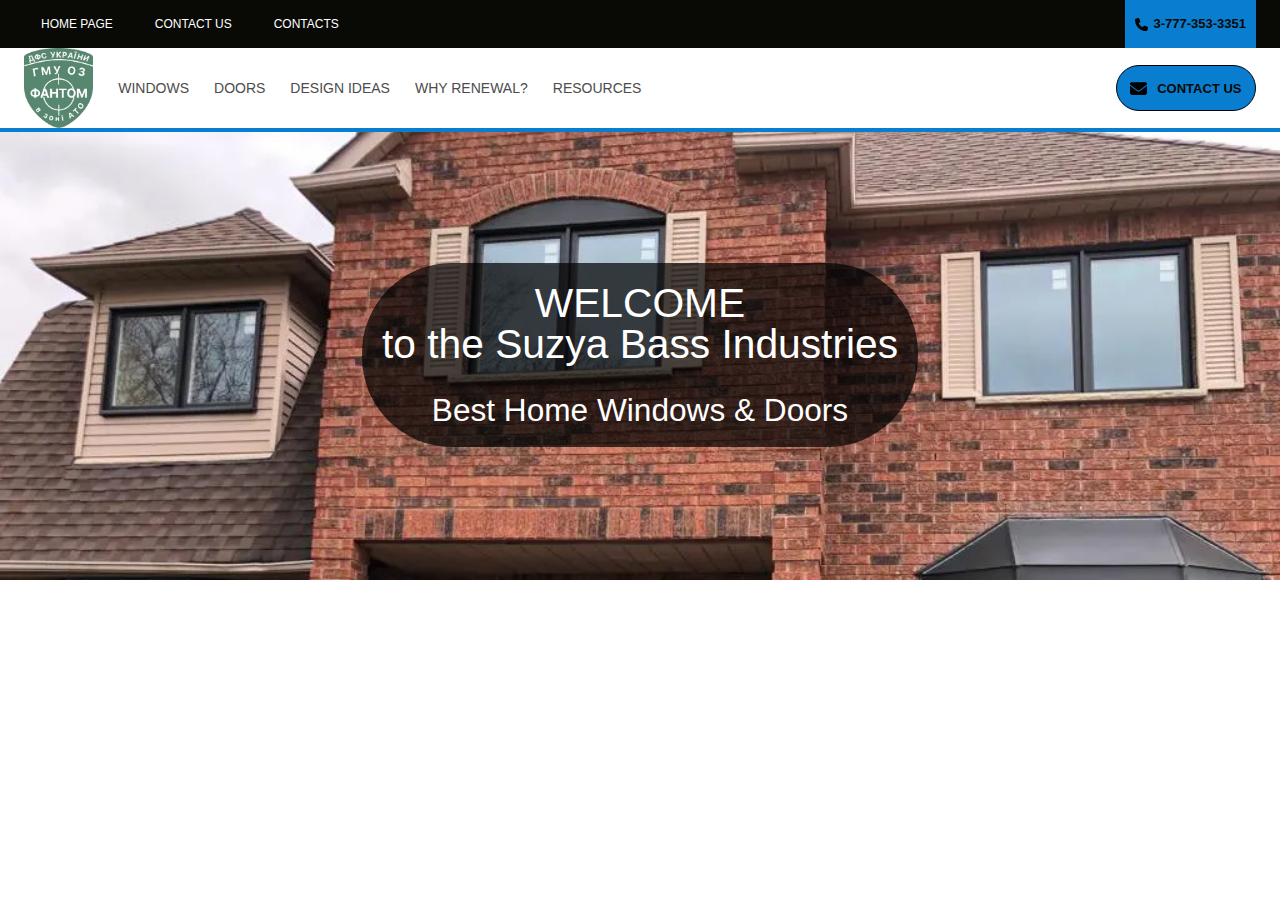
<file: index.html>
<!DOCTYPE html>
<html lang="en">

<head>
	<title>Main page</title>
	<meta charset="UTF-8">
	<meta name="format-detection" content="telephone=no">
	<!-- <style>body{opacity: 0;}</style> -->
	<link rel="stylesheet" href="css/style.min.css?_v=20230729130230">
	<link rel="shortcut icon" type="image/x-icon" href="/favicon.ico">
	<!-- <meta name="robots" content="noindex, nofollow"> -->
	<meta name="viewport" content="width=device-width, initial-scale=1.0">

</head>

<body>
	<div class="wrapper">
		<header data-scroll="120" data-scroll-show ata-scroll-show="1000" class="header _header-scroll _header-show">
			<div class="header__top">
				<div class="header__top-container __container">
					<div class="header__top-menu menu">
						<button type="button" class="menu__icon icon-menu"><span></span></button>
						<nav class="menu__body">
							<!-- перемещаем блок menu__list в .menu__bottom c 768px на позицию №1 ---------data-da=".menu-bottom,768,1" -->
							<ul data-da=".menu-bottom__top-list,768,1" class="menu__list">
								<li class="menu__item">
									<a href="index.html" class="menu__link">Home page</a>
								</li>
								<li class="menu__item">
									<a href="form.html" class="menu__link">Contact us</a>
								</li>
								<li class="menu__item">
									<a href="contacts.html" class="menu__link">Contacts</a>
								</li>
							</ul>
							<div class="menu__actions">
								<a class="menu__actions-link" href="tel:+38095903474">
									<svg class="menu__actions-logo-link" xmlns="http://www.w3.org/2000/svg" height="1em" viewBox="0 0 512 512">
										<path d="M164.9 24.6c-7.7-18.6-28-28.5-47.4-23.2l-88 24C12.1 30.2 0 46 0 64C0 311.4 200.6 512 448 512c18 0 33.8-12.1 38.6-29.5l24-88c5.3-19.4-4.6-39.7-23.2-47.4l-96-40c-16.3-6.8-35.2-2.1-46.3 11.6L304.7 368C234.3 334.7 177.3 277.7 144 207.3L193.3 167c13.7-11.2 18.4-30 11.6-46.3l-40-96z" />
									</svg>
									<span class="menu__actions-text-link">3-777-353-3351</span>
								</a>
							</div>
						</nav>
					</div>
				</div>
			</div>
			<div class="header__bottom">
				<div class="header__bottom-container __container">
					<div class="header__bottom-menu menu-bottom">
						<!-- обгортка .menu-bottom__top-list для того щоб перемістити menu__list сюди і не було плутанити з порядком блоків -->
						<div class="menu-bottom__top-list"></div>
						<ul class="menu-bottom__list">
							<li class="menu-bottom__item">
								<a href="index.html" class="menu-bottom__logo"><picture><source srcset="img/icon2.webp" type="image/webp"><img src="img/icon2.png" alt="logo"></picture></a>
							</li>
							<li class="menu-bottom__item">
								<a href="windows.html" class="menu-bottom__link">WINDOWS</a>
								<span class="menu-bottom__arrow"><svg xmlns="http://www.w3.org/2000/svg" height="1em" viewBox="0 0 448 512">
										<path d="M201.4 342.6c12.5 12.5 32.8 12.5 45.3 0l160-160c12.5-12.5 12.5-32.8 0-45.3s-32.8-12.5-45.3 0L224 274.7 86.6 137.4c-12.5-12.5-32.8-12.5-45.3 0s-12.5 32.8 0 45.3l160 160z" />
									</svg></span>
								<ul class="menu-bottom__sublist">
									<li class="menu-bottom__sublist-item"><a href="windows.html#window-types1" class="menu-bottom__sublist-link">Casement
											windows</a></li>
									<li class="menu-bottom__sublist-item"><a href="windows.html#window-types2" class="menu-bottom__sublist-link">Awning windows</a></li>
									<li class="menu-bottom__sublist-item"><a href="windows.html#window-types3" class="menu-bottom__sublist-link">Double-Hung Windows</a></li>
									<li class="menu-bottom__sublist-item"><a href="windows.html#window-types4" class="menu-bottom__sublist-link">Sliding Windows</a></li>
									<li class="menu-bottom__sublist-item"><a href="windows.html#window-types5" class="menu-bottom__sublist-link">Bay/Bow windows</a></li>
									<li class="menu-bottom__sublist-item"><a href="windows.html#window-types6" class="menu-bottom__sublist-link">Picture/ Fixed Window</a></li>
									<li class="menu-bottom__sublist-item"><a href="windows.html#window-types7" class="menu-bottom__sublist-link">Special Shape Windows</a></li>
								</ul>
							</li>
							<li class="menu-bottom__item">
								<a href="#" class="menu-bottom__link">Doors</a>
								<span class="menu-bottom__arrow"><svg xmlns="http://www.w3.org/2000/svg" height="1em" viewBox="0 0 448 512">
										<path d="M201.4 342.6c12.5 12.5 32.8 12.5 45.3 0l160-160c12.5-12.5 12.5-32.8 0-45.3s-32.8-12.5-45.3 0L224 274.7 86.6 137.4c-12.5-12.5-32.8-12.5-45.3 0s-12.5 32.8 0 45.3l160 160z" />
									</svg></span>
								<ul class="menu-bottom__sublist">
									<li class="menu-bottom__sublist-item"><a href="#" class="menu-bottom__sublist-link">Doors</a>
									<li class="menu-bottom__sublist-item"><a href="#" class="menu-bottom__sublist-link">Doors</a>
									<li class="menu-bottom__sublist-item"><a href="#" class="menu-bottom__sublist-link">Doors</a>
									<li class="menu-bottom__sublist-item"><a href="#" class="menu-bottom__sublist-link">Doors</a>
								</ul>
							</li>
							<li class="menu-bottom__item">
								<a href="#" class="menu-bottom__link">DESIGN IDEAS</a>
								<span class="menu-bottom__arrow"><svg xmlns="http://www.w3.org/2000/svg" height="1em" viewBox="0 0 448 512">
										<path d="M201.4 342.6c12.5 12.5 32.8 12.5 45.3 0l160-160c12.5-12.5 12.5-32.8 0-45.3s-32.8-12.5-45.3 0L224 274.7 86.6 137.4c-12.5-12.5-32.8-12.5-45.3 0s-12.5 32.8 0 45.3l160 160z" />
									</svg></span>
								<ul class="menu-bottom__sublist">
									<li class="menu-bottom__sublist-item"><a href="#" class="menu-bottom__sublist-link">DESIGN
											IDEAS</a>
									<li class="menu-bottom__sublist-item"><a href="#" class="menu-bottom__sublist-link">DESIGN
											IDEAS</a>
									<li class="menu-bottom__sublist-item"><a href="#" class="menu-bottom__sublist-link">DESIGN
											IDEAS</a>
									<li class="menu-bottom__sublist-item"><a href="#" class="menu-bottom__sublist-link">DESIGN
											IDEAS</a>
								</ul>
							</li>
							<li class="menu-bottom__item">
								<a href="#" class="menu-bottom__link">WHY RENEWAL?</a>
								<span class="menu-bottom__arrow"><svg xmlns="http://www.w3.org/2000/svg" height="1em" viewBox="0 0 448 512">
										<path d="M201.4 342.6c12.5 12.5 32.8 12.5 45.3 0l160-160c12.5-12.5 12.5-32.8 0-45.3s-32.8-12.5-45.3 0L224 274.7 86.6 137.4c-12.5-12.5-32.8-12.5-45.3 0s-12.5 32.8 0 45.3l160 160z" />
									</svg></span>
								<ul class="menu-bottom__sublist">
									<li class="menu-bottom__sublist-item"><a href="#" class="menu-bottom__sublist-link">WHY
											RENEWAL?</a>
									<li class="menu-bottom__sublist-item"><a href="#" class="menu-bottom__sublist-link">WHY
											RENEWAL?</a>
									<li class="menu-bottom__sublist-item"><a href="#" class="menu-bottom__sublist-link">WHY
											RENEWAL?</a>
									<li class="menu-bottom__sublist-item"><a href="#" class="menu-bottom__sublist-link">WHY
											RENEWAL?</a>
								</ul>
							</li>
							<li class="menu-bottom__item">
								<a href="#" class="menu-bottom__link">RESOURCES</a>
								<span class="menu-bottom__arrow"><svg xmlns="http://www.w3.org/2000/svg" height="1em" viewBox="0 0 448 512">
										<path d="M201.4 342.6c12.5 12.5 32.8 12.5 45.3 0l160-160c12.5-12.5 12.5-32.8 0-45.3s-32.8-12.5-45.3 0L224 274.7 86.6 137.4c-12.5-12.5-32.8-12.5-45.3 0s-12.5 32.8 0 45.3l160 160z" />
									</svg></span>
								<ul class="menu-bottom__sublist">
									<li class="menu-bottom__sublist-item"><a href="#" class="menu-bottom__sublist-link">RESOURCES</a>
									<li class="menu-bottom__sublist-item"><a href="#" class="menu-bottom__sublist-link">RESOURCES</a>
									<li class="menu-bottom__sublist-item"><a href="#" class="menu-bottom__sublist-link">RESOURCES</a>
									<li class="menu-bottom__sublist-item"><a href="#" class="menu-bottom__sublist-link">RESOURCES</a>
								</ul>
							</li>
						</ul>
						<a href="form.html" class="menu-bottom__actions">
							<svg class="menu-bottom__actions-svg" xmlns="http://www.w3.org/2000/svg" height="17" viewBox="0 0 512 512">
								<path d="M48 64C21.5 64 0 85.5 0 112c0 15.1 7.1 29.3 19.2 38.4L236.8 313.6c11.4 8.5 27 8.5 38.4 0L492.8 150.4c12.1-9.1 19.2-23.3 19.2-38.4c0-26.5-21.5-48-48-48H48zM0 176V384c0 35.3 28.7 64 64 64H448c35.3 0 64-28.7 64-64V176L294.4 339.2c-22.8 17.1-54 17.1-76.8 0L0 176z" />
							</svg>
							<span class="menu-bottom__actions-text">Contact us</span>
						</a>
					</div>
				</div>
			</div>
		</header>
		<main class="page">
			<section class="page__main main">
				<section class="main__welcome welcome">
					<div class="welcome__container">
						<div class="welcome__content">
							<h1 class="welcome__title title">WELCOME <br> to the Suzya Bass Industries
							</h1>
							<h2 class="welcome__subtitle subtitle">Best Home Windows & Doors
							</h2>
						</div>
					</div>
				</section>
				<!-- <section class="main__windows windows">
					<div class="windows__container">
						<div class="windows__content">
							<h2 class="windows__title">Windows</h2>
							<ul class="windows__items">
								<li class="windows__item window-type window-type1">
									<h3 class="window-type__title">Casement windows</h3>
									<div class="window-type__body">

										<div class="window-type__image">
											<picture><source srcset="img/window-type/casement-w.webp" type="image/webp"><img src="img/window-type/casement-w.png" alt="window-type"></picture>
										</div>
										<div class="window-type__text">
											Casement windows are most energy-efficient and ventilating window style.Casement
											window is ideal choice for maximazing rooms view and ventilation.
										</div>
									</div>
								</li>
								<li class="windows__item window-type window-type2">
									<h3 class="window-type__title">Awning widnows</h3>
									<div class="window-type__body">
										<div class="window-type__image">
											<picture><source srcset="img/window-type/awning-w.webp" type="image/webp"><img src="img/window-type/awning-w.png" alt="window-type"></picture>
										</div>
										<div class="window-type__text">
											They are an excellent choice for above sinks, counters, or doors where opening
											requires reach. Awning windows are easy to clean and provide excellent views.
										</div>
									</div>
								</li>
								<li class="windows__item window-type window-type3">
									<h3 class="window-type__title">Double-Hung Windows</h3>
									<div class="window-type__body">
										<div class="window-type__image">
											<picture><source srcset="img/window-type/hung-w.webp" type="image/webp"><img src="img/window-type/hung-w.png" alt="window-type"></picture>
										</div>
										<div class="window-type__text">
											Double hung windows are by far the most popular. That’s because they are the most
											versatile. They feature two separate sashes (the sections that slide up and down),
											which allows them to be easily opened to let fresh air in and most can be opened
											either by sliding the bottom sash up or the top sash down creating even more
											options.They are also well-suited for rooms facing walkways, porches, or patios, as
											they do not protrude into the space.
										</div>
									</div>
								</li>
								<li class="windows__item window-type window-type4">
									<h3 class="window-type__title">Sliding Windows</h3>
									<div class="window-type__body">
										<div class="window-type__image">
											<picture><source srcset="img/window-type/slider-w.webp" type="image/webp"><img src="img/window-type/slider-w.png" alt="window-type"></picture>
										</div>
										<div class="window-type__text">
											Sashes slide open from left to right or vice versa – side to side. Mechanically
											speaking, they are double hung windows laid on their sides. They are best for
											windows that are wider than they are tall and areas that require a little bit wider
											or more unobstructed view.
										</div>
									</div>
								</li>
								<li class="windows__item window-type window-type5">
									<h3 class="window-type__title">Bay/Bow windows</h3>
									<div class="window-type__body">
										<div class="window-type__image">
											<picture><source srcset="img/window-type/bow-bay-w.webp" type="image/webp"><img src="img/window-type/bow-bay-w.png" alt="window-type"></picture>
										</div>
										<div class="window-type__text">
											Bay windows are larger windows composed of several sections that extend away from
											the exterior wall of the home. They are available in many configurations including
											three- and four-window styles. The large centre window allows for an uninterrupted
											view while the side windows can be casement or double hung to allow for ventilation.
											Adding a bay window automatically adds drama and elegance to any room because they
											let in lots of light creating a bright, open, airy feeling. Visually speaking, a bay
											window makes the room feel larger, and physically speaking it can actually make the
											footprint of the room larger because it can extend down to the floor pulling it out
											past the line of the exterior wall as well.
											Bow windows could be described as bay windows but with one difference,
											Bow windows are set of five or more windows when the bay window is only could be up
											to 4 windows.
										</div>
									</div>
								</li>
								<li class="windows__item window-type window-type6">
									<h3 class="window-type__title">Picture/ Fixed Window</h3>
									<div class="window-type__body">
										<div class="window-type__image">
											<picture><source srcset="img/window-type/fixed-shaped-w.webp" type="image/webp"><img src="img/window-type/fixed-shaped-w.png" alt="window-type"></picture>
										</div>
										<div class="window-type__text">
											A picture/fixed window features a large single fixed pane of uninterrupted glass.
											The main purpose of a picture window is to allow a great view of the outside world.
											These windows are usually large and do not open. They are usually installed in
											dining rooms and living rooms where homeowners spend leisure time. They allow lots
											of natural light, but make sure that your picture window incorporates energy saving
											features to keep your energy bills under control.
										</div>
									</div>
								</li>
								<li class="windows__item window-type window-type7">
									<h3 class="window-type__title">Special Shape Windows</h3>
									<div class="window-type__body">
										<div class="window-type__image">
											<picture><source srcset="img/window-type/1.webp" type="image/webp"><img src="img/window-type/1.png" alt="window-type"></picture>
										</div>
										<div class="window-type__text">
											Arches, circles, hexagonal, octagonal, trapezoid and other specialty shaped windows
											can be used alone or combined with traditional shapes to add architectural interest
											and unique character to your home. They are usually more expensive than traditional
											shapes.
										</div>
									</div>
								</li>
							</ul>
						</div>
					</div>
				</section> -->
				<!-- <section class="main__test-block2 test-block2">
					<div class="test-block2__container"></div>

				</section> -->
			</section>
		</main>
		<footer class="footer">
			<div class="footer__container">
			</div>
		</footer>
	</div>
	<div id="popup" aria-hidden="true" class="popup">
		<div class="popup__wrapper">
			<div class="popup__content">
				<button data-close type="button" class="popup__close">Закрыть</button>
				<div class="popup__text">
					Text
				</div>
			</div>
		</div>
	</div>
	<script src="js/app.min.js?_v=20230729130230"></script>
</body>

</html>
</file>
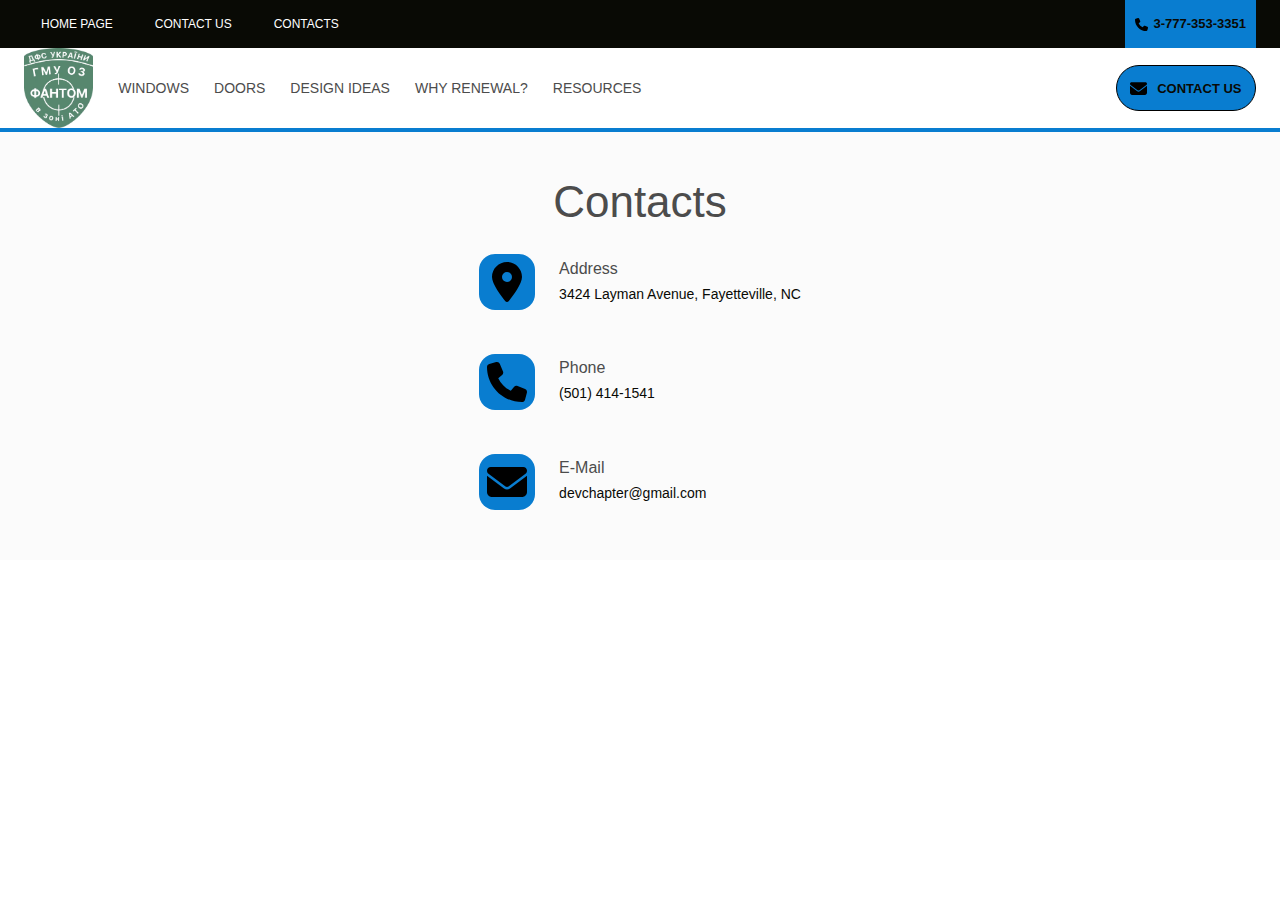
<file: contacts.html>
<!DOCTYPE html>
<html lang="en">

<head>
	<title>Contacts</title>
	<meta charset="UTF-8">
	<meta name="format-detection" content="telephone=no">
	<!-- <style>body{opacity: 0;}</style> -->
	<link rel="stylesheet" href="css/style.min.css?_v=20230729130230">
	<link rel="shortcut icon" type="image/x-icon" href="/favicon.ico">
	<!-- <meta name="robots" content="noindex, nofollow"> -->
	<meta name="viewport" content="width=device-width, initial-scale=1.0">

</head>

<body>
	<div class="wrapper">
		<header data-scroll="120" data-scroll-show ata-scroll-show="1000" class="header _header-scroll _header-show">
			<div class="header__top">
				<div class="header__top-container __container">
					<div class="header__top-menu menu">
						<button type="button" class="menu__icon icon-menu"><span></span></button>
						<nav class="menu__body">
							<!-- перемещаем блок menu__list в .menu__bottom c 768px на позицию №1 ---------data-da=".menu-bottom,768,1" -->
							<ul data-da=".menu-bottom__top-list,768,1" class="menu__list">
								<li class="menu__item">
									<a href="index.html" class="menu__link">Home page</a>
								</li>
								<li class="menu__item">
									<a href="form.html" class="menu__link">Contact us</a>
								</li>
								<li class="menu__item">
									<a href="contacts.html" class="menu__link">Contacts</a>
								</li>
							</ul>
							<div class="menu__actions">
								<a class="menu__actions-link" href="tel:+38095903474">
									<svg class="menu__actions-logo-link" xmlns="http://www.w3.org/2000/svg" height="1em" viewBox="0 0 512 512">
										<path d="M164.9 24.6c-7.7-18.6-28-28.5-47.4-23.2l-88 24C12.1 30.2 0 46 0 64C0 311.4 200.6 512 448 512c18 0 33.8-12.1 38.6-29.5l24-88c5.3-19.4-4.6-39.7-23.2-47.4l-96-40c-16.3-6.8-35.2-2.1-46.3 11.6L304.7 368C234.3 334.7 177.3 277.7 144 207.3L193.3 167c13.7-11.2 18.4-30 11.6-46.3l-40-96z" />
									</svg>
									<span class="menu__actions-text-link">3-777-353-3351</span>
								</a>
							</div>
						</nav>
					</div>
				</div>
			</div>
			<div class="header__bottom">
				<div class="header__bottom-container __container">
					<div class="header__bottom-menu menu-bottom">
						<!-- обгортка .menu-bottom__top-list для того щоб перемістити menu__list сюди і не було плутанити з порядком блоків -->
						<div class="menu-bottom__top-list"></div>
						<ul class="menu-bottom__list">
							<li class="menu-bottom__item">
								<a href="index.html" class="menu-bottom__logo"><picture><source srcset="img/icon2.webp" type="image/webp"><img src="img/icon2.png" alt="logo"></picture></a>
							</li>
							<li class="menu-bottom__item">
								<a href="windows.html" class="menu-bottom__link">WINDOWS</a>
								<span class="menu-bottom__arrow"><svg xmlns="http://www.w3.org/2000/svg" height="1em" viewBox="0 0 448 512">
										<path d="M201.4 342.6c12.5 12.5 32.8 12.5 45.3 0l160-160c12.5-12.5 12.5-32.8 0-45.3s-32.8-12.5-45.3 0L224 274.7 86.6 137.4c-12.5-12.5-32.8-12.5-45.3 0s-12.5 32.8 0 45.3l160 160z" />
									</svg></span>
								<ul class="menu-bottom__sublist">
									<li class="menu-bottom__sublist-item"><a href="windows.html#window-types1" class="menu-bottom__sublist-link">Casement
											windows</a></li>
									<li class="menu-bottom__sublist-item"><a href="windows.html#window-types2" class="menu-bottom__sublist-link">Awning windows</a></li>
									<li class="menu-bottom__sublist-item"><a href="windows.html#window-types3" class="menu-bottom__sublist-link">Double-Hung Windows</a></li>
									<li class="menu-bottom__sublist-item"><a href="windows.html#window-types4" class="menu-bottom__sublist-link">Sliding Windows</a></li>
									<li class="menu-bottom__sublist-item"><a href="windows.html#window-types5" class="menu-bottom__sublist-link">Bay/Bow windows</a></li>
									<li class="menu-bottom__sublist-item"><a href="windows.html#window-types6" class="menu-bottom__sublist-link">Picture/ Fixed Window</a></li>
									<li class="menu-bottom__sublist-item"><a href="windows.html#window-types7" class="menu-bottom__sublist-link">Special Shape Windows</a></li>
								</ul>
							</li>
							<li class="menu-bottom__item">
								<a href="#" class="menu-bottom__link">Doors</a>
								<span class="menu-bottom__arrow"><svg xmlns="http://www.w3.org/2000/svg" height="1em" viewBox="0 0 448 512">
										<path d="M201.4 342.6c12.5 12.5 32.8 12.5 45.3 0l160-160c12.5-12.5 12.5-32.8 0-45.3s-32.8-12.5-45.3 0L224 274.7 86.6 137.4c-12.5-12.5-32.8-12.5-45.3 0s-12.5 32.8 0 45.3l160 160z" />
									</svg></span>
								<ul class="menu-bottom__sublist">
									<li class="menu-bottom__sublist-item"><a href="#" class="menu-bottom__sublist-link">Doors</a>
									<li class="menu-bottom__sublist-item"><a href="#" class="menu-bottom__sublist-link">Doors</a>
									<li class="menu-bottom__sublist-item"><a href="#" class="menu-bottom__sublist-link">Doors</a>
									<li class="menu-bottom__sublist-item"><a href="#" class="menu-bottom__sublist-link">Doors</a>
								</ul>
							</li>
							<li class="menu-bottom__item">
								<a href="#" class="menu-bottom__link">DESIGN IDEAS</a>
								<span class="menu-bottom__arrow"><svg xmlns="http://www.w3.org/2000/svg" height="1em" viewBox="0 0 448 512">
										<path d="M201.4 342.6c12.5 12.5 32.8 12.5 45.3 0l160-160c12.5-12.5 12.5-32.8 0-45.3s-32.8-12.5-45.3 0L224 274.7 86.6 137.4c-12.5-12.5-32.8-12.5-45.3 0s-12.5 32.8 0 45.3l160 160z" />
									</svg></span>
								<ul class="menu-bottom__sublist">
									<li class="menu-bottom__sublist-item"><a href="#" class="menu-bottom__sublist-link">DESIGN
											IDEAS</a>
									<li class="menu-bottom__sublist-item"><a href="#" class="menu-bottom__sublist-link">DESIGN
											IDEAS</a>
									<li class="menu-bottom__sublist-item"><a href="#" class="menu-bottom__sublist-link">DESIGN
											IDEAS</a>
									<li class="menu-bottom__sublist-item"><a href="#" class="menu-bottom__sublist-link">DESIGN
											IDEAS</a>
								</ul>
							</li>
							<li class="menu-bottom__item">
								<a href="#" class="menu-bottom__link">WHY RENEWAL?</a>
								<span class="menu-bottom__arrow"><svg xmlns="http://www.w3.org/2000/svg" height="1em" viewBox="0 0 448 512">
										<path d="M201.4 342.6c12.5 12.5 32.8 12.5 45.3 0l160-160c12.5-12.5 12.5-32.8 0-45.3s-32.8-12.5-45.3 0L224 274.7 86.6 137.4c-12.5-12.5-32.8-12.5-45.3 0s-12.5 32.8 0 45.3l160 160z" />
									</svg></span>
								<ul class="menu-bottom__sublist">
									<li class="menu-bottom__sublist-item"><a href="#" class="menu-bottom__sublist-link">WHY
											RENEWAL?</a>
									<li class="menu-bottom__sublist-item"><a href="#" class="menu-bottom__sublist-link">WHY
											RENEWAL?</a>
									<li class="menu-bottom__sublist-item"><a href="#" class="menu-bottom__sublist-link">WHY
											RENEWAL?</a>
									<li class="menu-bottom__sublist-item"><a href="#" class="menu-bottom__sublist-link">WHY
											RENEWAL?</a>
								</ul>
							</li>
							<li class="menu-bottom__item">
								<a href="#" class="menu-bottom__link">RESOURCES</a>
								<span class="menu-bottom__arrow"><svg xmlns="http://www.w3.org/2000/svg" height="1em" viewBox="0 0 448 512">
										<path d="M201.4 342.6c12.5 12.5 32.8 12.5 45.3 0l160-160c12.5-12.5 12.5-32.8 0-45.3s-32.8-12.5-45.3 0L224 274.7 86.6 137.4c-12.5-12.5-32.8-12.5-45.3 0s-12.5 32.8 0 45.3l160 160z" />
									</svg></span>
								<ul class="menu-bottom__sublist">
									<li class="menu-bottom__sublist-item"><a href="#" class="menu-bottom__sublist-link">RESOURCES</a>
									<li class="menu-bottom__sublist-item"><a href="#" class="menu-bottom__sublist-link">RESOURCES</a>
									<li class="menu-bottom__sublist-item"><a href="#" class="menu-bottom__sublist-link">RESOURCES</a>
									<li class="menu-bottom__sublist-item"><a href="#" class="menu-bottom__sublist-link">RESOURCES</a>
								</ul>
							</li>
						</ul>
						<a href="form.html" class="menu-bottom__actions">
							<svg class="menu-bottom__actions-svg" xmlns="http://www.w3.org/2000/svg" height="17" viewBox="0 0 512 512">
								<path d="M48 64C21.5 64 0 85.5 0 112c0 15.1 7.1 29.3 19.2 38.4L236.8 313.6c11.4 8.5 27 8.5 38.4 0L492.8 150.4c12.1-9.1 19.2-23.3 19.2-38.4c0-26.5-21.5-48-48-48H48zM0 176V384c0 35.3 28.7 64 64 64H448c35.3 0 64-28.7 64-64V176L294.4 339.2c-22.8 17.1-54 17.1-76.8 0L0 176z" />
							</svg>
							<span class="menu-bottom__actions-text">Contact us</span>
						</a>
					</div>
				</div>
			</div>
		</header>
		<main class="page">
			<section class="page__contacts contacts">
				<div class="contacts__container">
					<div class="contacts__content">
						<div class="contacts__body">
							<h2 class="contacts__title title-h2">Contacts</h2>
							<ul class="contacts__list list-contacts">
								<div class="list-contacts__item">
									<div class="list-contacts__icon"><img src="img/contacts-icons/1.svg" alt="contacts-icon">
									</div>
									<div class="list-contacts__body">
										<div class="list-contacts__title">Address</div>
										<a href="https://www.google.com/maps/search/3424+Layman+Avenue,+Fayetteville,+NC/@35.0749838,-79.0957189,10.98z" class="list-contacts__text">3424 Layman Avenue, Fayetteville, NC</a>
									</div>
								</div>
								<div class="list-contacts__item">
									<div class="list-contacts__icon"><img src="img/contacts-icons/2.svg" alt="contacts-icon">
									</div>
									<div class="list-contacts__body">
										<div class="list-contacts__title">Phone</div>
										<a href="mailto:devchapter@gmail.com" class="list-contacts__text">(501) 414-1541</a>
									</div>
								</div>
								<div class="list-contacts__item">
									<div class="list-contacts__icon"><img src="img/contacts-icons/3.svg" alt="contacts-icon">
									</div>
									<div class="list-contacts__body">
										<div class="list-contacts__title">E-Mail</div>
										<a href="mailto:devchapter@gmail.com" class="list-contacts__text">devchapter@gmail.com</a>
									</div>
								</div>
							</ul>
						</div>
					</div>
				</div>
			</section>
		</main>
		<footer class="footer">
			<div class="footer__container">
			</div>
		</footer>
	</div>
	<div id="popup" aria-hidden="true" class="popup">
		<div class="popup__wrapper">
			<div class="popup__content">
				<button data-close type="button" class="popup__close">Закрыть</button>
				<div class="popup__text">
					Text
				</div>
			</div>
		</div>
	</div>
	<script src="js/app.min.js?_v=20230729130230"></script>
</body>



</html>
</file>
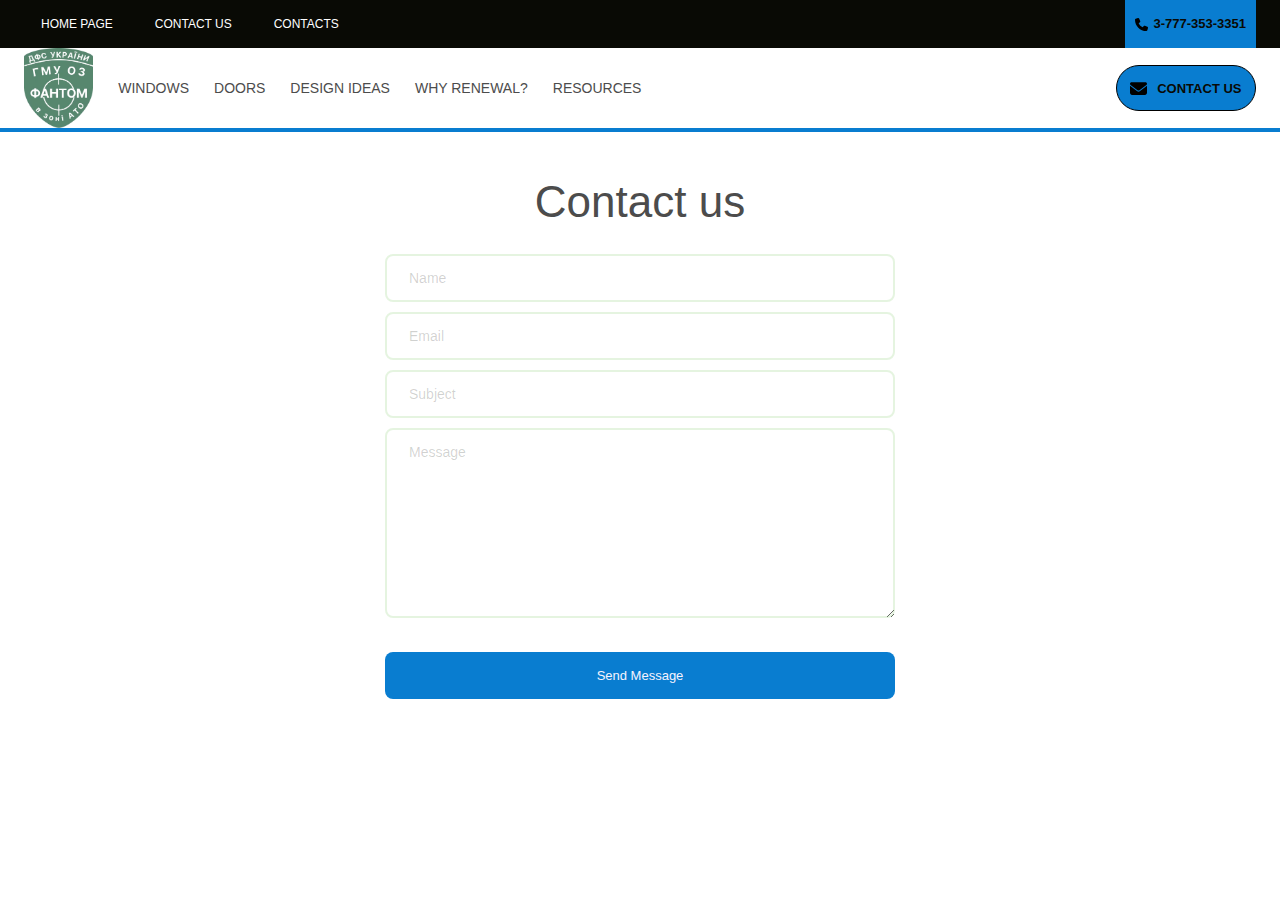
<file: form.html>
<!DOCTYPE html>
<html lang="en">

<head>
	<title>Form</title>
	<meta charset="UTF-8">
	<meta name="format-detection" content="telephone=no">
	<!-- <style>body{opacity: 0;}</style> -->
	<link rel="stylesheet" href="css/style.min.css?_v=20230729130230">
	<link rel="shortcut icon" type="image/x-icon" href="/favicon.ico">
	<!-- <meta name="robots" content="noindex, nofollow"> -->
	<meta name="viewport" content="width=device-width, initial-scale=1.0">

</head>

<body>
	<div class="wrapper">
		<header data-scroll="120" data-scroll-show ata-scroll-show="1000" class="header _header-scroll _header-show">
			<div class="header__top">
				<div class="header__top-container __container">
					<div class="header__top-menu menu">
						<button type="button" class="menu__icon icon-menu"><span></span></button>
						<nav class="menu__body">
							<!-- перемещаем блок menu__list в .menu__bottom c 768px на позицию №1 ---------data-da=".menu-bottom,768,1" -->
							<ul data-da=".menu-bottom__top-list,768,1" class="menu__list">
								<li class="menu__item">
									<a href="index.html" class="menu__link">Home page</a>
								</li>
								<li class="menu__item">
									<a href="form.html" class="menu__link">Contact us</a>
								</li>
								<li class="menu__item">
									<a href="contacts.html" class="menu__link">Contacts</a>
								</li>
							</ul>
							<div class="menu__actions">
								<a class="menu__actions-link" href="tel:+38095903474">
									<svg class="menu__actions-logo-link" xmlns="http://www.w3.org/2000/svg" height="1em" viewBox="0 0 512 512">
										<path d="M164.9 24.6c-7.7-18.6-28-28.5-47.4-23.2l-88 24C12.1 30.2 0 46 0 64C0 311.4 200.6 512 448 512c18 0 33.8-12.1 38.6-29.5l24-88c5.3-19.4-4.6-39.7-23.2-47.4l-96-40c-16.3-6.8-35.2-2.1-46.3 11.6L304.7 368C234.3 334.7 177.3 277.7 144 207.3L193.3 167c13.7-11.2 18.4-30 11.6-46.3l-40-96z" />
									</svg>
									<span class="menu__actions-text-link">3-777-353-3351</span>
								</a>
							</div>
						</nav>
					</div>
				</div>
			</div>
			<div class="header__bottom">
				<div class="header__bottom-container __container">
					<div class="header__bottom-menu menu-bottom">
						<!-- обгортка .menu-bottom__top-list для того щоб перемістити menu__list сюди і не було плутанити з порядком блоків -->
						<div class="menu-bottom__top-list"></div>
						<ul class="menu-bottom__list">
							<li class="menu-bottom__item">
								<a href="index.html" class="menu-bottom__logo"><picture><source srcset="img/icon2.webp" type="image/webp"><img src="img/icon2.png" alt="logo"></picture></a>
							</li>
							<li class="menu-bottom__item">
								<a href="windows.html" class="menu-bottom__link">WINDOWS</a>
								<span class="menu-bottom__arrow"><svg xmlns="http://www.w3.org/2000/svg" height="1em" viewBox="0 0 448 512">
										<path d="M201.4 342.6c12.5 12.5 32.8 12.5 45.3 0l160-160c12.5-12.5 12.5-32.8 0-45.3s-32.8-12.5-45.3 0L224 274.7 86.6 137.4c-12.5-12.5-32.8-12.5-45.3 0s-12.5 32.8 0 45.3l160 160z" />
									</svg></span>
								<ul class="menu-bottom__sublist">
									<li class="menu-bottom__sublist-item"><a href="windows.html#window-types1" class="menu-bottom__sublist-link">Casement
											windows</a></li>
									<li class="menu-bottom__sublist-item"><a href="windows.html#window-types2" class="menu-bottom__sublist-link">Awning windows</a></li>
									<li class="menu-bottom__sublist-item"><a href="windows.html#window-types3" class="menu-bottom__sublist-link">Double-Hung Windows</a></li>
									<li class="menu-bottom__sublist-item"><a href="windows.html#window-types4" class="menu-bottom__sublist-link">Sliding Windows</a></li>
									<li class="menu-bottom__sublist-item"><a href="windows.html#window-types5" class="menu-bottom__sublist-link">Bay/Bow windows</a></li>
									<li class="menu-bottom__sublist-item"><a href="windows.html#window-types6" class="menu-bottom__sublist-link">Picture/ Fixed Window</a></li>
									<li class="menu-bottom__sublist-item"><a href="windows.html#window-types7" class="menu-bottom__sublist-link">Special Shape Windows</a></li>
								</ul>
							</li>
							<li class="menu-bottom__item">
								<a href="#" class="menu-bottom__link">Doors</a>
								<span class="menu-bottom__arrow"><svg xmlns="http://www.w3.org/2000/svg" height="1em" viewBox="0 0 448 512">
										<path d="M201.4 342.6c12.5 12.5 32.8 12.5 45.3 0l160-160c12.5-12.5 12.5-32.8 0-45.3s-32.8-12.5-45.3 0L224 274.7 86.6 137.4c-12.5-12.5-32.8-12.5-45.3 0s-12.5 32.8 0 45.3l160 160z" />
									</svg></span>
								<ul class="menu-bottom__sublist">
									<li class="menu-bottom__sublist-item"><a href="#" class="menu-bottom__sublist-link">Doors</a>
									<li class="menu-bottom__sublist-item"><a href="#" class="menu-bottom__sublist-link">Doors</a>
									<li class="menu-bottom__sublist-item"><a href="#" class="menu-bottom__sublist-link">Doors</a>
									<li class="menu-bottom__sublist-item"><a href="#" class="menu-bottom__sublist-link">Doors</a>
								</ul>
							</li>
							<li class="menu-bottom__item">
								<a href="#" class="menu-bottom__link">DESIGN IDEAS</a>
								<span class="menu-bottom__arrow"><svg xmlns="http://www.w3.org/2000/svg" height="1em" viewBox="0 0 448 512">
										<path d="M201.4 342.6c12.5 12.5 32.8 12.5 45.3 0l160-160c12.5-12.5 12.5-32.8 0-45.3s-32.8-12.5-45.3 0L224 274.7 86.6 137.4c-12.5-12.5-32.8-12.5-45.3 0s-12.5 32.8 0 45.3l160 160z" />
									</svg></span>
								<ul class="menu-bottom__sublist">
									<li class="menu-bottom__sublist-item"><a href="#" class="menu-bottom__sublist-link">DESIGN
											IDEAS</a>
									<li class="menu-bottom__sublist-item"><a href="#" class="menu-bottom__sublist-link">DESIGN
											IDEAS</a>
									<li class="menu-bottom__sublist-item"><a href="#" class="menu-bottom__sublist-link">DESIGN
											IDEAS</a>
									<li class="menu-bottom__sublist-item"><a href="#" class="menu-bottom__sublist-link">DESIGN
											IDEAS</a>
								</ul>
							</li>
							<li class="menu-bottom__item">
								<a href="#" class="menu-bottom__link">WHY RENEWAL?</a>
								<span class="menu-bottom__arrow"><svg xmlns="http://www.w3.org/2000/svg" height="1em" viewBox="0 0 448 512">
										<path d="M201.4 342.6c12.5 12.5 32.8 12.5 45.3 0l160-160c12.5-12.5 12.5-32.8 0-45.3s-32.8-12.5-45.3 0L224 274.7 86.6 137.4c-12.5-12.5-32.8-12.5-45.3 0s-12.5 32.8 0 45.3l160 160z" />
									</svg></span>
								<ul class="menu-bottom__sublist">
									<li class="menu-bottom__sublist-item"><a href="#" class="menu-bottom__sublist-link">WHY
											RENEWAL?</a>
									<li class="menu-bottom__sublist-item"><a href="#" class="menu-bottom__sublist-link">WHY
											RENEWAL?</a>
									<li class="menu-bottom__sublist-item"><a href="#" class="menu-bottom__sublist-link">WHY
											RENEWAL?</a>
									<li class="menu-bottom__sublist-item"><a href="#" class="menu-bottom__sublist-link">WHY
											RENEWAL?</a>
								</ul>
							</li>
							<li class="menu-bottom__item">
								<a href="#" class="menu-bottom__link">RESOURCES</a>
								<span class="menu-bottom__arrow"><svg xmlns="http://www.w3.org/2000/svg" height="1em" viewBox="0 0 448 512">
										<path d="M201.4 342.6c12.5 12.5 32.8 12.5 45.3 0l160-160c12.5-12.5 12.5-32.8 0-45.3s-32.8-12.5-45.3 0L224 274.7 86.6 137.4c-12.5-12.5-32.8-12.5-45.3 0s-12.5 32.8 0 45.3l160 160z" />
									</svg></span>
								<ul class="menu-bottom__sublist">
									<li class="menu-bottom__sublist-item"><a href="#" class="menu-bottom__sublist-link">RESOURCES</a>
									<li class="menu-bottom__sublist-item"><a href="#" class="menu-bottom__sublist-link">RESOURCES</a>
									<li class="menu-bottom__sublist-item"><a href="#" class="menu-bottom__sublist-link">RESOURCES</a>
									<li class="menu-bottom__sublist-item"><a href="#" class="menu-bottom__sublist-link">RESOURCES</a>
								</ul>
							</li>
						</ul>
						<a href="form.html" class="menu-bottom__actions">
							<svg class="menu-bottom__actions-svg" xmlns="http://www.w3.org/2000/svg" height="17" viewBox="0 0 512 512">
								<path d="M48 64C21.5 64 0 85.5 0 112c0 15.1 7.1 29.3 19.2 38.4L236.8 313.6c11.4 8.5 27 8.5 38.4 0L492.8 150.4c12.1-9.1 19.2-23.3 19.2-38.4c0-26.5-21.5-48-48-48H48zM0 176V384c0 35.3 28.7 64 64 64H448c35.3 0 64-28.7 64-64V176L294.4 339.2c-22.8 17.1-54 17.1-76.8 0L0 176z" />
							</svg>
							<span class="menu-bottom__actions-text">Contact us</span>
						</a>
					</div>
				</div>
			</div>
		</header>
		<main class="page">
			<section class="page__form form">
				<div class="form__container">
					<h2 class="form__title title-h2">Contact us</h2>
					<form action="componetns/sendmail/sendmail.php" data-ajax data-popup-message="#form-message" id="form" class="form__content" method="POST" name="form1">
						<div class="form__item">
							<!-- тобто data-required атрибут ставиться на input, які ми будемо перевіряти (валідація) там де пусті поля . Далі в Js підключаємо мобуль-->
							<!-- зявляється class form__error  -->
							<input autocomplete="off" type="text" name="form[]" data-error="Fill in the field" data-required placeholder="Name" class="form__input">
						</div>
						<div class="form__item">
							<input autocomplete="off" type="text" name="form[]" data-error="Fill in the field" data-required="email" placeholder="Email" class="form__input">
						</div>
						<div class="form__item">
							<input autocomplete="off" type="text" name="form[]" data-error="Fill in the field" placeholder="Subject" data-required class="form__input">
						</div>
						<div class="form__item">
							<textarea autocomplete="off" name="form[]" placeholder="Message" data-error="Error" class="form__input"></textarea>
						</div>
						<div class="form__item">
							<button type="submit" class="form__button">Send Message</button>
						</div>
					</form>
				</div>
			</section>
		</main>
		<footer class="footer">
			<div class="footer__container">
			</div>
		</footer>
	</div>
	<div id="popup" aria-hidden="true" class="popup">
		<div class="popup__wrapper">
			<div class="popup__content">
				<button data-close type="button" class="popup__close">Закрыть</button>
				<div class="popup__text">
					Text
				</div>
			</div>
		</div>
	</div>
	<script src="js/app.min.js?_v=20230729130230"></script>
</body>

</html>
</file>
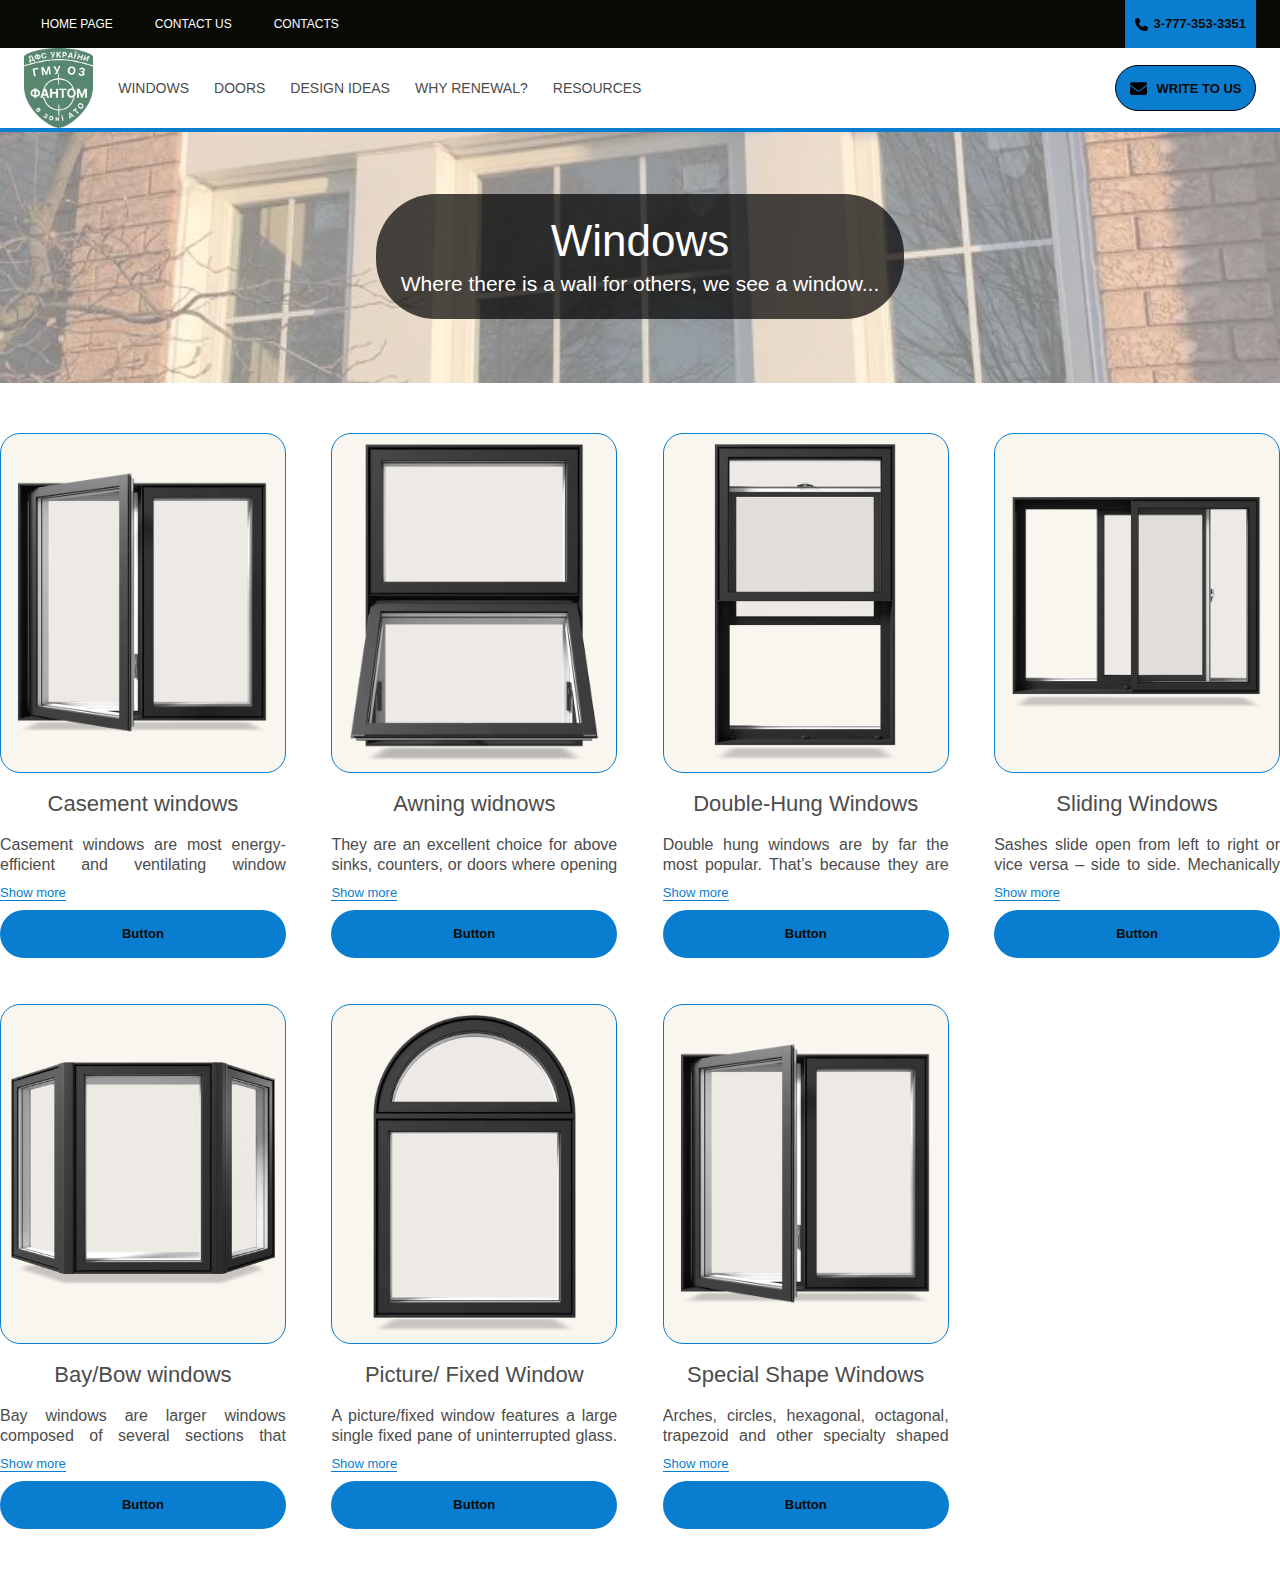
<file: windows.html>
<!DOCTYPE html>
<html lang="en">

<head>
	<title>Windows</title>
	<meta charset="UTF-8">
	<meta name="format-detection" content="telephone=no">
	<!-- <style>body{opacity: 0;}</style> -->
	<link rel="stylesheet" href="css/style.min.css?_v=20230729130230">
	<link rel="shortcut icon" type="image/x-icon" href="/favicon.ico">
	<!-- <meta name="robots" content="noindex, nofollow"> -->
	<meta name="viewport" content="width=device-width, initial-scale=1.0">

</head>

<body>
	<div class="wrapper">
		<header data-scroll="120" data-scroll-show ata-scroll-show="1000" class="header _header-scroll _header-show">
			<div class="header__top">
				<div class="header__top-container __container">
					<div class="header__top-menu menu">
						<button type="button" class="menu__icon icon-menu"><span></span></button>
						<nav class="menu__body">
							<ul data-da=".menu-bottom__top-list,768,1" class="menu__list">
								<li class="menu__item">
									<a href="index.html" class="menu__link">Home page</a>
								</li>
								<li class="menu__item">
									<a href="form.html" class="menu__link">Contact us</a>
								</li>
								<li class="menu__item">
									<a href="contacts.html" class="menu__link">Contacts</a>
								</li>
							</ul>
							<div class="menu__actions">
								<a class="menu__actions-link" href="tel:+38095903474">
									<svg class="menu__actions-logo-link" xmlns="http://www.w3.org/2000/svg" height="1em" viewBox="0 0 512 512">
										<path d="M164.9 24.6c-7.7-18.6-28-28.5-47.4-23.2l-88 24C12.1 30.2 0 46 0 64C0 311.4 200.6 512 448 512c18 0 33.8-12.1 38.6-29.5l24-88c5.3-19.4-4.6-39.7-23.2-47.4l-96-40c-16.3-6.8-35.2-2.1-46.3 11.6L304.7 368C234.3 334.7 177.3 277.7 144 207.3L193.3 167c13.7-11.2 18.4-30 11.6-46.3l-40-96z" />
									</svg>
									<span class="menu__actions-text-link">3-777-353-3351</span>
								</a>
							</div>
						</nav>
					</div>
				</div>
			</div>
			<div class="header__bottom">
				<div class="header__bottom-container __container">
					<div class="header__bottom-menu menu-bottom">
						<div class="menu-bottom__top-list"></div>
						<ul class="menu-bottom__list">
							<li class="menu-bottom__item">
								<a href="index.html" class="menu-bottom__logo"><picture><source srcset="img/icon2.webp" type="image/webp"><img src="img/icon2.png" alt="logo"></picture></a>
							</li>
							<li class="menu-bottom__item">
								<a href="#" data-goto=".windows-description" data-goto-header data-goto-top="30" class="menu-bottom__link">WINDOWS</a>
								<span class="menu-bottom__arrow"><svg xmlns="http://www.w3.org/2000/svg" height="1em" viewBox="0 0 448 512">
										<path d="M201.4 342.6c12.5 12.5 32.8 12.5 45.3 0l160-160c12.5-12.5 12.5-32.8 0-45.3s-32.8-12.5-45.3 0L224 274.7 86.6 137.4c-12.5-12.5-32.8-12.5-45.3 0s-12.5 32.8 0 45.3l160 160z" />
									</svg></span>
								<ul class="menu-bottom__sublist">
									<li class="menu-bottom__sublist-item"><a href="#" data-goto=".window-types1" data-goto-header data-goto-top="30" class="menu-bottom__sublist-link">Casement
											windows</a></li>
									<li class="menu-bottom__sublist-item"><a href="#" data-goto=".window-types2" data-goto-header data-goto-top="30" class="menu-bottom__sublist-link">Awning windows</a></li>
									<li class="menu-bottom__sublist-item"><a href="#" data-goto=".window-types3" data-goto-header data-goto-top="30" class="menu-bottom__sublist-link">Double-Hung Windows</a></li>
									<li class="menu-bottom__sublist-item"><a href="#" data-goto=".window-types4" data-goto-header data-goto-top="30" class="menu-bottom__sublist-link">Sliding Windows</a></li>
									<li class="menu-bottom__sublist-item"><a href="#" data-goto=".window-types5" data-goto-header data-goto-top="30" class="menu-bottom__sublist-link">Bay/Bow windows</a></li>
									<li class="menu-bottom__sublist-item"><a href="#" data-goto=".window-types6" data-goto-header data-goto-top="30" class="menu-bottom__sublist-link">Picture/ Fixed Window</a></li>
									<li class="menu-bottom__sublist-item"><a href="#" data-goto=".window-types7" data-goto-header data-goto-top="30" class="menu-bottom__sublist-link">Special Shape Windows</a></li>
								</ul>
							</li>
							<li class="menu-bottom__item">
								<a href="#" class="menu-bottom__link">Doors</a>
								<span class="menu-bottom__arrow"><svg xmlns="http://www.w3.org/2000/svg" height="1em" viewBox="0 0 448 512">
										<path d="M201.4 342.6c12.5 12.5 32.8 12.5 45.3 0l160-160c12.5-12.5 12.5-32.8 0-45.3s-32.8-12.5-45.3 0L224 274.7 86.6 137.4c-12.5-12.5-32.8-12.5-45.3 0s-12.5 32.8 0 45.3l160 160z" />
									</svg></span>
								<ul class="menu-bottom__sublist">
									<li class="menu-bottom__sublist-item"><a href="#" class="menu-bottom__sublist-link">Doors</a>
									<li class="menu-bottom__sublist-item"><a href="#" class="menu-bottom__sublist-link">Doors</a>
									<li class="menu-bottom__sublist-item"><a href="#" class="menu-bottom__sublist-link">Doors</a>
									<li class="menu-bottom__sublist-item"><a href="#" class="menu-bottom__sublist-link">Doors</a>
								</ul>
							</li>
							<li class="menu-bottom__item">
								<a href="#" class="menu-bottom__link">DESIGN IDEAS</a>
								<span class="menu-bottom__arrow"><svg xmlns="http://www.w3.org/2000/svg" height="1em" viewBox="0 0 448 512">
										<path d="M201.4 342.6c12.5 12.5 32.8 12.5 45.3 0l160-160c12.5-12.5 12.5-32.8 0-45.3s-32.8-12.5-45.3 0L224 274.7 86.6 137.4c-12.5-12.5-32.8-12.5-45.3 0s-12.5 32.8 0 45.3l160 160z" />
									</svg></span>
								<ul class="menu-bottom__sublist">
									<li class="menu-bottom__sublist-item"><a href="#" class="menu-bottom__sublist-link">DESIGN
											IDEAS</a>
									<li class="menu-bottom__sublist-item"><a href="#" class="menu-bottom__sublist-link">DESIGN
											IDEAS</a>
									<li class="menu-bottom__sublist-item"><a href="#" class="menu-bottom__sublist-link">DESIGN
											IDEAS</a>
									<li class="menu-bottom__sublist-item"><a href="#" class="menu-bottom__sublist-link">DESIGN
											IDEAS</a>
								</ul>
							</li>
							<li class="menu-bottom__item">
								<a href="#" class="menu-bottom__link">WHY RENEWAL?</a>
								<span class="menu-bottom__arrow"><svg xmlns="http://www.w3.org/2000/svg" height="1em" viewBox="0 0 448 512">
										<path d="M201.4 342.6c12.5 12.5 32.8 12.5 45.3 0l160-160c12.5-12.5 12.5-32.8 0-45.3s-32.8-12.5-45.3 0L224 274.7 86.6 137.4c-12.5-12.5-32.8-12.5-45.3 0s-12.5 32.8 0 45.3l160 160z" />
									</svg></span>
								<ul class="menu-bottom__sublist">
									<li class="menu-bottom__sublist-item"><a href="#" class="menu-bottom__sublist-link">WHY
											RENEWAL?</a>
									<li class="menu-bottom__sublist-item"><a href="#" class="menu-bottom__sublist-link">WHY
											RENEWAL?</a>
									<li class="menu-bottom__sublist-item"><a href="#" class="menu-bottom__sublist-link">WHY
											RENEWAL?</a>
									<li class="menu-bottom__sublist-item"><a href="#" class="menu-bottom__sublist-link">WHY
											RENEWAL?</a>
								</ul>
							</li>
							<li class="menu-bottom__item">
								<a href="#" class="menu-bottom__link">RESOURCES</a>
								<span class="menu-bottom__arrow"><svg xmlns="http://www.w3.org/2000/svg" height="1em" viewBox="0 0 448 512">
										<path d="M201.4 342.6c12.5 12.5 32.8 12.5 45.3 0l160-160c12.5-12.5 12.5-32.8 0-45.3s-32.8-12.5-45.3 0L224 274.7 86.6 137.4c-12.5-12.5-32.8-12.5-45.3 0s-12.5 32.8 0 45.3l160 160z" />
									</svg></span>
								<ul class="menu-bottom__sublist">
									<li class="menu-bottom__sublist-item"><a href="#" class="menu-bottom__sublist-link">RESOURCES</a>
									<li class="menu-bottom__sublist-item"><a href="#" class="menu-bottom__sublist-link">RESOURCES</a>
									<li class="menu-bottom__sublist-item"><a href="#" class="menu-bottom__sublist-link">RESOURCES</a>
									<li class="menu-bottom__sublist-item"><a href="#" class="menu-bottom__sublist-link">RESOURCES</a>
								</ul>
							</li>
						</ul>
						<a href="form.html" class="menu-bottom__actions">
							<svg class="menu-bottom__actions-svg" xmlns="http://www.w3.org/2000/svg" height="17" viewBox="0 0 512 512">
								<path d="M48 64C21.5 64 0 85.5 0 112c0 15.1 7.1 29.3 19.2 38.4L236.8 313.6c11.4 8.5 27 8.5 38.4 0L492.8 150.4c12.1-9.1 19.2-23.3 19.2-38.4c0-26.5-21.5-48-48-48H48zM0 176V384c0 35.3 28.7 64 64 64H448c35.3 0 64-28.7 64-64V176L294.4 339.2c-22.8 17.1-54 17.1-76.8 0L0 176z" />
							</svg>
							<span class="menu-bottom__actions-text" class="menu__button button">Write to us</span>
						</a>
					</div>
				</div>
			</div>
		</header>
		<main class="page">
			<section class="page__main main">
				<section class="main__windows-description windows-description">
					<div class="windows-description__bg"></div>
					<div class="windows-description__container">
						<div class="windows-description__content">
							<h2 class="windows-description__title title-h2">Windows</h2>
							<div class="windows-description__quote">Where there is a wall for others, we see a window...</div>
						</div>
					</div>
				</section>
				<section class="main__windows windows">
					<div class="windows__container">
						<div class="windows__content">
							<ul class="windows__items window-types">
								<li class="window-types__card window-types1">
									<div class="window-types__image">
										<picture><source srcset="img/window-types/casement-w.webp" type="image/webp"><img src="img/window-types/casement-w.png" alt="window-types"></picture>
									</div>
									<div data-showmore="text" class="window-types__content">
										<h3 class="window-types__title">Casement windows</h3>
										<div data-showmore-content="40" class="window-types__text">
											Casement windows are most energy-efficient and ventilating window style.Casement
											window is ideal choice for maximazing rooms view and ventilation.
										</div>
										<button hidden data-showmore-button type="button" class="window-types__more"><span>Show
												more</span><span>Hide</span></button>
									</div>
									<button class="window-types__btn">Button</button>
								</li>
								<li class="window-types__card window-types2">
									<div class="window-types__image">
										<picture><source srcset="img/window-types/awning-w.webp" type="image/webp"><img src="img/window-types/awning-w.png" alt="window-types"></picture>
									</div>
									<div data-showmore="text" class="window-types__content">
										<h3 class="window-types__title">Awning widnows</h3>
										<div data-showmore-content="40" class="window-types__text">
											They are an excellent choice for above sinks, counters, or doors where opening
											requires reach. Awning windows are easy to clean and provide excellent views.
										</div>
										<button hidden data-showmore-button type="button" class="window-types__more"><span>Show
												more</span><span>Hide</span></button>
									</div>
									<button class="window-types__btn">Button</button>
								</li>
								<li class="window-types__card window-types3">
									<div class="window-types__image">
										<picture><source srcset="img/window-types/hung-w.webp" type="image/webp"><img src="img/window-types/hung-w.png" alt="window-types"></picture>
									</div>
									<div data-showmore="text" class="window-types__content">
										<h3 class="window-types__title">Double-Hung Windows</h3>
										<div data-showmore-content="40" class="window-types__text">
											Double hung windows are by far the most popular. That’s because they are the most
											versatile. They feature two separate sashes (the sections that slide up and down),
											which allows them to be easily opened to let fresh air in and most can be opened
											either by sliding the bottom sash up or the top sash down creating even more
											options.They are also well-suited for rooms facing walkways, porches, or patios, as
											they do not protrude into the space.
										</div>
										<button hidden data-showmore-button type="button" class="window-types__more"><span>Show
												more</span><span>Hide</span></button>
									</div>
									<button class="window-types__btn">Button</button>
								</li>
								<li class="window-types__card window-types4">
									<div class="window-types__image">
										<picture><source srcset="img/window-types/slider-w.webp" type="image/webp"><img src="img/window-types/slider-w.png" alt="window-types"></picture>
									</div>
									<div data-showmore="text" class="window-types__content">
										<h3 class="window-types__title">Sliding Windows</h3>
										<div data-showmore-content="40" class="window-types__text">
											Sashes slide open from left to right or vice versa – side to side. Mechanically
											speaking, they are double hung windows laid on their sides. They are best for
											windows that are wider than they are tall and areas that require a little bit wider
											or more unobstructed view.
										</div>
										<button hidden data-showmore-button type="button" class="window-types__more"><span>Show
												more</span><span>Hide</span></button>
									</div>
									<button class="window-types__btn">Button</button>
								</li>
								<li class="window-types__card window-types5">
									<div class="window-types__image">
										<picture><source srcset="img/window-types/bow-bay-w.webp" type="image/webp"><img src="img/window-types/bow-bay-w.png" alt="window-types"></picture>
									</div>
									<div data-showmore="text" class="window-types__content">
										<h3 class="window-types__title">Bay/Bow windows</h3>
										<div data-showmore-content="40" class="window-types__text">
											Bay windows are larger windows composed of several sections that extend away from
											the exterior wall of the home. They are available in many configurations including
											three- and four-window styles. The large centre window allows for an uninterrupted
											view while the side windows can be casement or double hung to allow for ventilation.
											Adding a bay window automatically adds drama and elegance to any room because they
											let in lots of light creating a bright, open, airy feeling. Visually speaking, a bay
											window makes the room feel larger, and physically speaking it can actually make the
											footprint of the room larger because it can extend down to the floor pulling it out
											past the line of the exterior wall as well.
											Bow windows could be described as bay windows but with one difference,
											Bow windows are set of five or more windows when the bay window is only could be up
											to 4 windows.

										</div>
										<button hidden data-showmore-button type="button" class="window-types__more"><span>Show
												more</span><span>Hide</span></button>
									</div>
									<button class="window-types__btn">Button</button>
								</li>
								<li class="window-types__card window-types6">
									<div class="window-types__image">
										<picture><source srcset="img/window-types/fixed-shaped-w.webp" type="image/webp"><img src="img/window-types/fixed-shaped-w.png" alt="window-types"></picture>
									</div>
									<div data-showmore="text" class="window-types__content">
										<h3 class="window-types__title">Picture/ Fixed Window</h3>
										<div data-showmore-content="40" class="window-types__text">
											A picture/fixed window features a large single fixed pane of uninterrupted glass.
											The main purpose of a picture window is to allow a great view of the outside world.
											These windows are usually large and do not open. They are usually installed in
											dining rooms and living rooms where homeowners spend leisure time. They allow lots
											of natural light, but make sure that your picture window incorporates energy saving
											features to keep your energy bills under control.
										</div>
										<button hidden data-showmore-button type="button" class="window-types__more"><span>Show
												more</span><span>Hide</span></button>
									</div>
									<button class="window-types__btn">Button</button>
								</li>
								<li class="window-types__card window-types7">
									<div class="window-types__image">
										<picture><source srcset="img/window-types/1.webp" type="image/webp"><img src="img/window-types/1.png" alt="window-types"></picture>
									</div>
									<div data-showmore="text" class="window-types__content">
										<h3 class="window-types__title">Special Shape Windows</h3>
										<div data-showmore-content="40" class="window-types__text">
											Arches, circles, hexagonal, octagonal, trapezoid and other specialty shaped windows
											can be used alone or combined with traditional shapes to add architectural interest
											and unique character to your home. They are usually more expensive than traditional
											shapes.
										</div>
										<button hidden data-showmore-button type="button" class="window-types__more"><span>Show
												more</span><span>Hide</span></button>
									</div>
									<button class="window-types__btn">Button</button>
								</li>
							</ul>
						</div>
					</div>
				</section>
				<!-- <section class="main__test-block2 test-block2">
					<div class="test-block2__container"></div>

				</section> -->
			</section>
		</main>
		<footer class="footer">
			<div class="footer__container">
			</div>
		</footer>
	</div>
	<div id="popup" aria-hidden="true" class="popup">
		<div class="popup__wrapper">
			<div class="popup__content">
				<button data-close type="button" class="popup__close">Закрыть</button>
				<div class="popup__text">
					Text
				</div>
			</div>
		</div>
	</div>
	<script src="js/app.min.js?_v=20230729130230"></script>
</body>

</html>
</file>
<file: css/style.min.css>
@charset "UTF-8";*{padding:0;margin:0;border:0}*,:after,:before{-webkit-box-sizing:border-box;box-sizing:border-box}body,html{height:100%;min-width:320px}body{color:#4c4c4c;line-height:1;font-family:Arial;font-size:.8125rem;-ms-text-size-adjust:100%;-moz-text-size-adjust:100%;-webkit-text-size-adjust:100%;-webkit-font-smoothing:antialiased;-moz-osx-font-smoothing:grayscale}button,input,textarea{font-family:Arial;font-size:inherit}button{cursor:pointer;color:inherit;background-color:inherit}a{color:inherit}a:link,a:visited{text-decoration:none}a:hover{text-decoration:none}ul li{list-style:none}img{vertical-align:top}h1,h2,h3,h4,h5,h6{font-weight:inherit;font-size:inherit}.lock body{overflow:hidden;-ms-touch-action:none;touch-action:none}.wrapper{min-height:100%;display:-webkit-box;display:-ms-flexbox;display:flex;-webkit-box-orient:vertical;-webkit-box-direction:normal;-ms-flex-direction:column;flex-direction:column;overflow:hidden}.wrapper>main{-webkit-box-flex:1;-ms-flex:1 1 auto;flex:1 1 auto}.wrapper>*{min-width:0}[class*=__container]{max-width:87.5rem;-webkit-box-sizing:content-box;box-sizing:content-box;margin:0 auto;padding:0 1.5rem}[data-showmore-button] span:last-child{display:none}._showmore-active [data-showmore-button] span{display:none}._showmore-active [data-showmore-button] span:last-child{display:block}[class*=-ibg]{position:relative}[class*=-ibg] img{position:absolute;width:100%;height:100%;top:0;left:0;-o-object-fit:cover;object-fit:cover}[class*=-ibg_contain] img{-o-object-fit:contain;object-fit:contain}.button{padding:.75rem 2.1875rem .75rem .75rem}.title-h2{font-size:2.75rem}.header{border-bottom:4px solid #097dd0;position:absolute;top:0;left:0;z-index:10;width:100%}.header__top{background-color:#090a05}.header__bottom{background-color:#fff}._header-scroll{position:fixed;top:-200%}._header-show{-webkit-transition:top .3s ease 0s;transition:top .3s ease 0s;background-color:#6cc14c;top:0}.menu{display:-webkit-box;display:-ms-flexbox;display:flex;-webkit-box-pack:center;-ms-flex-pack:center;justify-content:center;-webkit-box-align:center;-ms-flex-align:center;align-items:center}.menu__icon{-webkit-box-ordinal-group:4;-ms-flex-order:3;order:3}.menu__body{display:-webkit-box;display:-ms-flexbox;display:flex;-webkit-box-flex:1;-ms-flex:1 1 auto;flex:1 1 auto;-webkit-box-pack:justify;-ms-flex-pack:justify;justify-content:space-between}.menu__list{display:-webkit-box;display:-ms-flexbox;display:flex;-webkit-box-pack:center;-ms-flex-pack:center;justify-content:center;-webkit-box-align:center;-ms-flex-align:center;align-items:center;-webkit-column-gap:1.75rem;-moz-column-gap:1.75rem;column-gap:1.75rem;padding:.3125rem 0 .3125rem .625rem}.menu__link{display:inline-block;font-weight:400;font-size:.75rem;line-height:2;color:#fff;text-transform:uppercase;padding:.4375rem;white-space:nowrap}.menu__link:active{color:#6cc14c}.menu__actions{display:-webkit-box;display:-ms-flexbox;display:flex;-webkit-box-pack:center;-ms-flex-pack:center;justify-content:center;-webkit-box-align:center;-ms-flex-align:center;align-items:center;-webkit-column-gap:.3125rem;-moz-column-gap:.3125rem;column-gap:.3125rem}.menu__actions-link{padding:.625rem;background-color:#097dd0;color:#090a05;line-height:2.1666666667;font-weight:700;-webkit-column-gap:.3125rem;-moz-column-gap:.3125rem;column-gap:.3125rem;display:-webkit-box;display:-ms-flexbox;display:flex;-webkit-box-pack:center;-ms-flex-pack:center;justify-content:center;-webkit-box-align:center;-ms-flex-align:center;align-items:center}@-webkit-keyframes shake-lr{0%,100%{-webkit-transform:rotate(0);transform:rotate(0);-webkit-transform-origin:50% 50%;transform-origin:50% 50%}10%{-webkit-transform:rotate(8deg);transform:rotate(8deg)}20%,40%,60%{-webkit-transform:rotate(-10deg);transform:rotate(-10deg)}30%,50%,70%{-webkit-transform:rotate(10deg);transform:rotate(10deg)}80%{-webkit-transform:rotate(-8deg);transform:rotate(-8deg)}90%{-webkit-transform:rotate(8deg);transform:rotate(8deg)}}@keyframes shake-lr{0%,100%{-webkit-transform:rotate(0);transform:rotate(0);-webkit-transform-origin:50% 50%;transform-origin:50% 50%}10%{-webkit-transform:rotate(8deg);transform:rotate(8deg)}20%,40%,60%{-webkit-transform:rotate(-10deg);transform:rotate(-10deg)}30%,50%,70%{-webkit-transform:rotate(10deg);transform:rotate(10deg)}80%{-webkit-transform:rotate(-8deg);transform:rotate(-8deg)}90%{-webkit-transform:rotate(8deg);transform:rotate(8deg)}}.menu-bottom{display:-webkit-box;display:-ms-flexbox;display:flex;-webkit-box-pack:justify;-ms-flex-pack:justify;justify-content:space-between;-webkit-box-align:center;-ms-flex-align:center;align-items:center;background-color:#fff}.menu-bottom__top-list{display:none}.menu-bottom__list{display:-webkit-box;display:-ms-flexbox;display:flex;-webkit-column-gap:1.5625rem;-moz-column-gap:1.5625rem;column-gap:1.5625rem;height:5rem;-webkit-box-align:center;-ms-flex-align:center;align-items:center}.menu-bottom__item{display:inline-block;z-index:2;position:relative;text-align:center}.menu-bottom__arrow{display:none;padding:.625rem;cursor:pointer}.menu-bottom__logo{display:inline-block;height:100%;max-height:5rem}.menu-bottom__logo img{display:inline-block;max-height:5rem}.menu-bottom__link{display:inline-block;font-size:.875rem;line-height:5.7142857143;text-transform:uppercase}.menu-bottom__link:hover{color:#097dd0}.menu-bottom__link:active{color:#6cc14c}.menu-bottom__sublist{position:absolute;top:100%;left:0;padding:15px;color:#fff;opacity:0;border:1px solid #097dd0;text-align:left}.menu-bottom__sublist-link{padding:.9375rem;display:inline-block;width:100%}.menu-bottom__sublist-link:active{color:#6cc14c}.menu-bottom__actions{display:-webkit-box;display:-ms-flexbox;display:flex;-webkit-box-pack:center;-ms-flex-pack:center;justify-content:center;-webkit-box-align:center;-ms-flex-align:center;align-items:center;background-color:#097dd0;font-weight:700;text-transform:uppercase;border:1px solid #000;border-radius:2.1875rem;color:#090a05;-webkit-column-gap:.625rem;-moz-column-gap:.625rem;column-gap:.625rem;padding:.9375rem .9375rem}@supports (border-radius:clamp(0.625rem ,0.1817375887rem + 2.2163120567vw ,2.1875rem)){.menu-bottom__actions{border-radius:clamp(.625rem ,.1817375887rem + 2.2163120567vw ,2.1875rem)}}@supports not (border-radius:clamp(0.625rem ,0.1817375887rem + 2.2163120567vw ,2.1875rem)){.menu-bottom__actions{border-radius:calc(.625rem + 1.5625 * (100vw - 20rem)/ 70.5)}}@supports (padding:clamp(0.3125rem ,0.1351950355rem + 0.8865248227vw ,0.9375rem)){.menu-bottom__actions{padding:clamp(.3125rem ,.1351950355rem + .8865248227vw ,.9375rem)}}@supports not (padding:clamp(0.3125rem ,0.1351950355rem + 0.8865248227vw ,0.9375rem)){.menu-bottom__actions{padding:calc(.3125rem + .625 * (100vw - 20rem)/ 70.5)}}.menu-bottom__actions:hover .menu-bottom__actions-svg{fill:#fff;-webkit-transform:rotate(360deg);-ms-transform:rotate(360deg);transform:rotate(360deg);-webkit-transition:all .8s ease 0s;transition:all .8s ease 0s}.menu-bottom__actions-text{display:block}@-webkit-keyframes rotate-out-left{0%{-webkit-transform:rotate(0);transform:rotate(0);-webkit-transform-origin:left;transform-origin:left;opacity:1}100%{-webkit-transform:rotate(-360deg);transform:rotate(-360deg);-webkit-transform-origin:left;transform-origin:left;opacity:0}}@keyframes rotate-out-left{0%{-webkit-transform:rotate(0);transform:rotate(0);-webkit-transform-origin:left;transform-origin:left;opacity:1}100%{-webkit-transform:rotate(-360deg);transform:rotate(-360deg);-webkit-transform-origin:left;transform-origin:left;opacity:0}}.icon-menu{display:none}.page{padding-top:8.125rem}.no-webp .welcome{background:url(../img/home.jpeg) no-repeat center 0/cover}.welcome{min-height:28.125rem;display:-webkit-box;display:-ms-flexbox;display:flex}.welcome__container{display:-webkit-box;display:-ms-flexbox;display:flex;-webkit-box-pack:center;-ms-flex-pack:center;justify-content:center;-webkit-box-align:center;-ms-flex-align:center;align-items:center}.welcome__content{background-color:rgba(0,0,0,.7058823529);display:-webkit-box;display:-ms-flexbox;display:flex;text-align:center;-webkit-box-pack:center;-ms-flex-pack:center;justify-content:center;-webkit-box-align:center;-ms-flex-align:center;align-items:center;-webkit-box-orient:vertical;-webkit-box-direction:normal;-ms-flex-direction:column;flex-direction:column;padding:1.25rem;border-radius:5.625rem;row-gap:1.875rem}.welcome__title{font-size:2.75rem;color:#fff}@supports (font-size:clamp(1.375rem ,0.984929078rem + 1.9503546099vw ,2.75rem)){.welcome__title{font-size:clamp(1.375rem ,.984929078rem + 1.9503546099vw ,2.75rem)}}@supports not (font-size:clamp(1.375rem ,0.984929078rem + 1.9503546099vw ,2.75rem)){.welcome__title{font-size:calc(1.375rem + 1.375 * (100vw - 20rem)/ 70.5)}}.welcome__subtitle{color:#fff}@supports (font-size:clamp(1.125rem ,0.8413120567rem + 1.4184397163vw ,2.125rem)){.welcome__subtitle{font-size:clamp(1.125rem ,.8413120567rem + 1.4184397163vw ,2.125rem)}}@supports not (font-size:clamp(1.125rem ,0.8413120567rem + 1.4184397163vw ,2.125rem)){.welcome__subtitle{font-size:calc(1.125rem + 1 * (100vw - 20rem)/ 70.5)}}.contacts{background-color:#fbfbfb;padding:3.125rem 0}.contacts__title{text-align:center;margin-bottom:1.875rem}.list-contacts{display:-ms-grid;display:grid;-webkit-box-pack:center;-ms-flex-pack:center;justify-content:center}@supports (gap:clamp(1.25rem ,0.7535460993rem + 2.4822695035vw ,3rem)){.list-contacts{gap:clamp(1.25rem ,.7535460993rem + 2.4822695035vw ,3rem)}}@supports not (gap:clamp(1.25rem ,0.7535460993rem + 2.4822695035vw ,3rem)){.list-contacts{gap:calc(1.25rem + 1.75 * (100vw - 20rem)/ 70.5)}}.list-contacts__item{display:-webkit-box;display:-ms-flexbox;display:flex;-webkit-box-align:center;-ms-flex-align:center;align-items:center;gap:1.5rem}.list-contacts__icon{-webkit-box-flex:0;-ms-flex:0 0 3.5rem;flex:0 0 3.5rem;border-radius:1rem;height:3.5rem;display:-webkit-box;display:-ms-flexbox;display:flex;-webkit-box-pack:center;-ms-flex-pack:center;justify-content:center;-webkit-box-align:center;-ms-flex-align:center;align-items:center;background-color:#097dd0}.list-contacts__icon img{display:inline-block;width:2.5rem;height:2.5rem}.list-contacts__title{font-size:1rem;line-height:1.1875;font-weight:500}.list-contacts__title:not(:last-child){margin-bottom:.25rem}.list-contacts__text{font-weight:400;font-size:.875rem;line-height:1.7142857143;color:#090a05}.form{padding:3.125rem 0}.form__title{text-align:center;margin-bottom:1.875rem}.form__content{margin:0 auto;max-width:31.875rem}.form__item{width:100%;margin-bottom:.625rem}.form__item:last-child{padding-top:1.375rem}.form__input{background-color:#fff;width:100%;padding:1rem 1.5rem;border-radius:8px;height:3rem;outline:2px solid rgba(107,193,76,.1725490196);outline-offset:-2px}._form-error .form__input{outline:2px solid rgba(255,0,0,.359)}.form__input::-webkit-input-placeholder{font-weight:400;font-size:.875rem;line-height:1.2142857143;color:rgba(9,10,5,.1882352941)}.form__input::-moz-placeholder{font-weight:400;font-size:.875rem;line-height:1.2142857143;color:rgba(9,10,5,.1882352941)}.form__input:-ms-input-placeholder{font-weight:400;font-size:.875rem;line-height:1.2142857143;color:rgba(9,10,5,.1882352941)}.form__input::-ms-input-placeholder{font-weight:400;font-size:.875rem;line-height:1.2142857143;color:rgba(9,10,5,.1882352941)}.form__input::placeholder{font-weight:400;font-size:.875rem;line-height:1.2142857143;color:rgba(9,10,5,.1882352941)}.form__input:focus{outline-offset:-2px;outline:2px solid #097dd0}.form__input:focus::-webkit-input-placeholder{color:#097dd0}.form__input:focus::-moz-placeholder{color:#097dd0}.form__input:focus:-ms-input-placeholder{color:#097dd0}.form__input:focus::-ms-input-placeholder{color:#097dd0}.form__input:focus::placeholder{color:#097dd0}.form__button{width:100%;border-radius:.5rem;background-color:#097dd0;padding:1rem 0;color:#f5f3fe;-webkit-transition:background-color .3s ease 0s;transition:background-color .3s ease 0s}.form__error{padding:.3125rem 1.5rem 0 1.5rem;color:red;font-size:.75rem}textarea.form__input{height:11.875rem;resize:vertical;padding:1rem 1.5rem}.windows-description{position:relative;z-index:1}.no-webp .windows-description__bg{background:url(../img/windows-description/window-description-bg.jpeg) no-repeat center center/cover}.windows-description__bg{z-index:-1;position:absolute;top:0;left:0;width:100%;height:100%;opacity:.5}.windows-description__container{position:relative;padding-top:5%;padding-bottom:5%;opacity:1;display:-webkit-box;display:-ms-flexbox;display:flex;-webkit-box-pack:center;-ms-flex-pack:center;justify-content:center;-webkit-box-align:center;-ms-flex-align:center;align-items:center}.windows-description__content{text-align:center;color:#fff;background-color:rgba(0,0,0,.7058823529);padding:1.5625rem;border-radius:3.75rem}.windows-description__title{text-align:center;margin-bottom:.625rem}.windows-description__quote{font-size:1.3125rem}.windows__container{padding:3.125rem 0}.windows__title{text-align:center;border-bottom:2px solid #097dd0}@supports (margin-bottom:clamp(1.5625rem ,1.2965425532rem + 1.329787234vw ,2.5rem)){.windows__title{margin-bottom:clamp(1.5625rem ,1.2965425532rem + 1.329787234vw ,2.5rem)}}@supports not (margin-bottom:clamp(1.5625rem ,1.2965425532rem + 1.329787234vw ,2.5rem)){.windows__title{margin-bottom:calc(1.5625rem + .9375 * (100vw - 20rem)/ 70.5)}}.window-types{display:-ms-grid;display:grid;grid-template-columns:repeat(auto-fit,minmax(280px,1fr));-webkit-box-align:start;-ms-flex-align:start;align-items:flex-start}@supports (gap:clamp(1.25rem ,0.7180851064rem + 2.6595744681vw ,3.125rem)){.window-types{gap:clamp(1.25rem ,.7180851064rem + 2.6595744681vw ,3.125rem)}}@supports not (gap:clamp(1.25rem ,0.7180851064rem + 2.6595744681vw ,3.125rem)){.window-types{gap:calc(1.25rem + 1.875 * (100vw - 20rem)/ 70.5)}}.window-types__card{display:-webkit-box;display:-ms-flexbox;display:flex;-webkit-box-orient:vertical;-webkit-box-direction:normal;-ms-flex-direction:column;flex-direction:column}.window-types__image{border-radius:1.25rem 1.25rem;height:21.25rem;padding:.625rem}.window-types__image img{width:100%;height:100%;-o-object-fit:contain;object-fit:contain}.window-types__content{-webkit-box-flex:1;-ms-flex:1 1 auto;flex:1 1 auto}.window-types__title{text-align:center;-webkit-box-flex:1;-ms-flex:1 0 auto;flex:1 0 auto;padding:1.25rem 0;font-size:1.375rem;text-align:center;-ms-flex-line-pack:center;align-content:center;white-space:nowrap}.window-types__text{-ms-flex-item-align:end;align-self:flex-end;-webkit-box-flex:1;-ms-flex:1 0 auto;flex:1 0 auto;text-align:justify;font-size:1rem;line-height:1.25;margin-bottom:.625rem}.window-types__more{color:#097dd0;display:inline-block}.window-types__more span{border-bottom:1px solid #097dd0}.window-types__more span:nth-child(2){color:#6cc14c;border-bottom:1px solid #6cc14c}.window-types__btn{margin-top:.625rem;padding:.625rem;background-color:#097dd0;color:#090a05;line-height:2.1666666667;font-weight:700;border-radius:2.1875rem}body::after{content:"";background-color:rgba(0,0,0,.5);position:fixed;width:100%;height:100%;top:0;left:0;opacity:0;-webkit-transition:opacity .8s ease 0s;transition:opacity .8s ease 0s;pointer-events:none;z-index:149}.popup-show body::after{opacity:1}.popup{position:fixed;top:0;left:0;bottom:0;right:0;padding:30px 10px;-webkit-transition:visibility .8s ease 0s;transition:visibility .8s ease 0s;visibility:hidden;pointer-events:none}.popup_show{z-index:150;visibility:visible;overflow:auto;pointer-events:auto}.popup_show .popup__content{visibility:visible;-webkit-transform:scale(1);-ms-transform:scale(1);transform:scale(1)}.popup__wrapper{display:-webkit-box;display:-ms-flexbox;display:flex;-webkit-box-orient:vertical;-webkit-box-direction:normal;-ms-flex-direction:column;flex-direction:column;-webkit-box-align:center;-ms-flex-align:center;align-items:center;min-height:100%;-webkit-box-flex:1;-ms-flex:1 1 auto;flex:1 1 auto;width:100%;display:flex;-webkit-box-pack:center;-ms-flex-pack:center;justify-content:center;align-items:center}.popup__content{visibility:hidden;-webkit-transform:scale(0);-ms-transform:scale(0);transform:scale(0);-webkit-transition:-webkit-transform .3s ease 0s;transition:-webkit-transform .3s ease 0s;transition:transform .3s ease 0s;transition:transform .3s ease 0s,-webkit-transform .3s ease 0s;background-color:#eee;padding:20px;width:100%;max-width:900px;border-radius:20px}.lock .popup__content{visibility:visible}@media (any-hover:hover) and (min-width:47.99875em){.menu-bottom__item:not(:first-child):hover::after{content:"";display:inline-block;position:absolute;top:102%;left:50%;-webkit-transform:translate(-50%,0);-ms-transform:translate(-50%,0);transform:translate(-50%,0);display:inline-block;width:10px;height:0;border-left:10px solid transparent;border-right:10px solid transparent;border-top:10px solid #097dd0;z-index:5}}@media (min-width:47.99875em){.menu-bottom__sublist{position:absolute;top:100%;min-width:200px;display:none;padding:1.5625rem 0 0 0;background-color:rgba(107,193,76,.2235294118);background-color:#fff;color:#090a05;z-index:5;opacity:1}.menu-bottom__sublist::before{content:"";display:inline-block;position:absolute;left:0;top:0;width:100%;height:.1875rem;background-color:#097dd0}.menu-bottom__actions-text{display:none}.window-types__image{border:1px solid #097dd0;background-color:rgba(227,213,184,.2078431373)}}@media (min-width:61.99875em){.menu-bottom__actions-text{display:block}}@media (max-width:47.99875em){.title-h2{font-size:2rem}.menu{-webkit-column-gap:1.6875rem;-moz-column-gap:1.6875rem;column-gap:1.6875rem;min-height:3rem;-webkit-box-pack:end;-ms-flex-pack:end;justify-content:end}.menu__list{text-align:end;display:block;border-bottom:1px solid #097dd0;width:100%;margin-bottom:1.25rem;padding:0}.menu__link{padding:.3125rem 1.5625rem;font-size:1.375rem}.menu__link:active{background-color:#097dd0}.menu__actions{max-width:9.375rem}.menu-bottom{-webkit-box-orient:vertical;-webkit-box-direction:normal;-ms-flex-direction:column;flex-direction:column;-webkit-box-pack:stretch;-ms-flex-pack:stretch;justify-content:stretch;position:fixed;top:3.25rem;left:-100%;width:100%;height:100%;background-color:rgba(0,0,0,.8);padding:1.875rem 1.875rem 5.125rem 1.875rem;-webkit-transition:left .3s ease 0s;transition:left .3s ease 0s;overflow:auto}.menu-open .menu-bottom{left:0}.menu-bottom__top-list{display:block;width:100%}.menu-bottom__list{width:100%;-webkit-box-orient:vertical;-webkit-box-direction:normal;-ms-flex-direction:column;flex-direction:column;height:auto}.menu-bottom__list li:first-child{display:none}.menu-bottom__item{width:100%}.menu-bottom__arrow{display:block;-webkit-transition:-webkit-transform .3s ease 0s;transition:-webkit-transform .3s ease 0s;transition:transform .3s ease 0s;transition:transform .3s ease 0s,-webkit-transform .3s ease 0s;position:absolute;width:100%;height:100%;top:0;right:.9375rem;display:inline-block;width:.9375rem;height:.9375rem}.menu-bottom__arrow svg{font-size:1.875rem;fill:#097dd0;-webkit-transition:all .3s ease 0s;transition:all .3s ease 0s}html.touch .menu-bottom__item._active .menu-bottom__arrow svg{-webkit-transform:rotate(180deg);-ms-transform:rotate(180deg);transform:rotate(180deg);-webkit-transition:all .3s ease 0s;transition:all .3s ease 0s}.menu-bottom__link{padding:.3125rem 1.5625rem;text-align:center;font-size:1.375rem;color:#fff;line-height:2.2727272727;text-align:center}.menu-bottom__link:active{color:#097dd0;background-color:#097dd0}.menu-bottom__sublist{visibility:hidden}html.touch .menu-bottom__item._active .menu-bottom__sublist{position:static;opacity:1;visibility:visible;background-color:rgba(107,193,76,.5764705882);-webkit-transform:translate(0,0);-ms-transform:translate(0,0);transform:translate(0,0);pointer-events:all;-webkit-transition:all .3s ease 0s;transition:all .3s ease 0s}.menu-bottom__sublist-item{display:block}.menu-bottom__sublist-link{font-size:1.25rem}.menu-bottom__sublist-link:active{background-color:#097dd0;color:red}.menu-bottom__actions{margin-top:1.25rem;max-width:70%;margin:1.25rem auto 0 auto;padding:.9375rem .9375rem;font-size:1.125rem}.icon-menu{display:block;position:relative;width:1.875rem;height:1.125rem;cursor:pointer;z-index:5}.icon-menu span,.icon-menu::after,.icon-menu::before{content:"";-webkit-transition:all .3s ease 0s;transition:all .3s ease 0s;right:0;position:absolute;width:100%;height:.125rem;background-color:#fff}.icon-menu::before{top:0}.icon-menu::after{bottom:0}.icon-menu span{top:calc(50% - .0625rem)}.menu-open .icon-menu span{width:0}.menu-open .icon-menu::before{top:calc(50% - .0625rem);-webkit-transform:rotate(-45deg);-ms-transform:rotate(-45deg);transform:rotate(-45deg)}.menu-open .icon-menu::after{bottom:calc(50% - .0625rem);-webkit-transform:rotate(45deg);-ms-transform:rotate(45deg);transform:rotate(45deg)}.page{padding-top:3.125rem}.welcome{min-height:15.625rem}.list-contacts{-webkit-box-pack:start;-ms-flex-pack:start;justify-content:start}.windows__container{padding:1.875rem 1.25rem}}@media (any-hover:hover){.menu__link:hover{color:#097dd0}.menu__actions-link:hover{background-color:#3ba116;-webkit-transition:all .3s ease 0s;transition:all .3s ease 0s}.menu__actions-link:hover .menu__actions-logo-link{fill:#fff;-webkit-animation:shake-lr .8s cubic-bezier(.455,.03,.515,.955) both;animation:shake-lr .8s cubic-bezier(.455,.03,.515,.955) both}.menu-bottom__item:hover .menu-bottom__sublist{display:block}.menu-bottom__sublist-item:hover{background-color:#097dd0}.menu-bottom__sublist-link:hover{color:#fff}.menu-bottom__actions:hover{background-color:#3ba116;-webkit-transition:all .3s ease 0s;transition:all .3s ease 0s}.list-contacts__text:hover{color:#6cc14c}.form__button:hover{background-color:#6cc14c}.window-types__btn:hover{background-color:#3ba116;-webkit-transition:all .3s ease 0s;transition:all .3s ease 0s}}.webp .welcome{background:url(../img/home.webp) no-repeat center 0/cover}.webp .windows-description__bg{background:url(../img/windows-description/window-description-bg.webp) no-repeat center center/cover}
</file>
